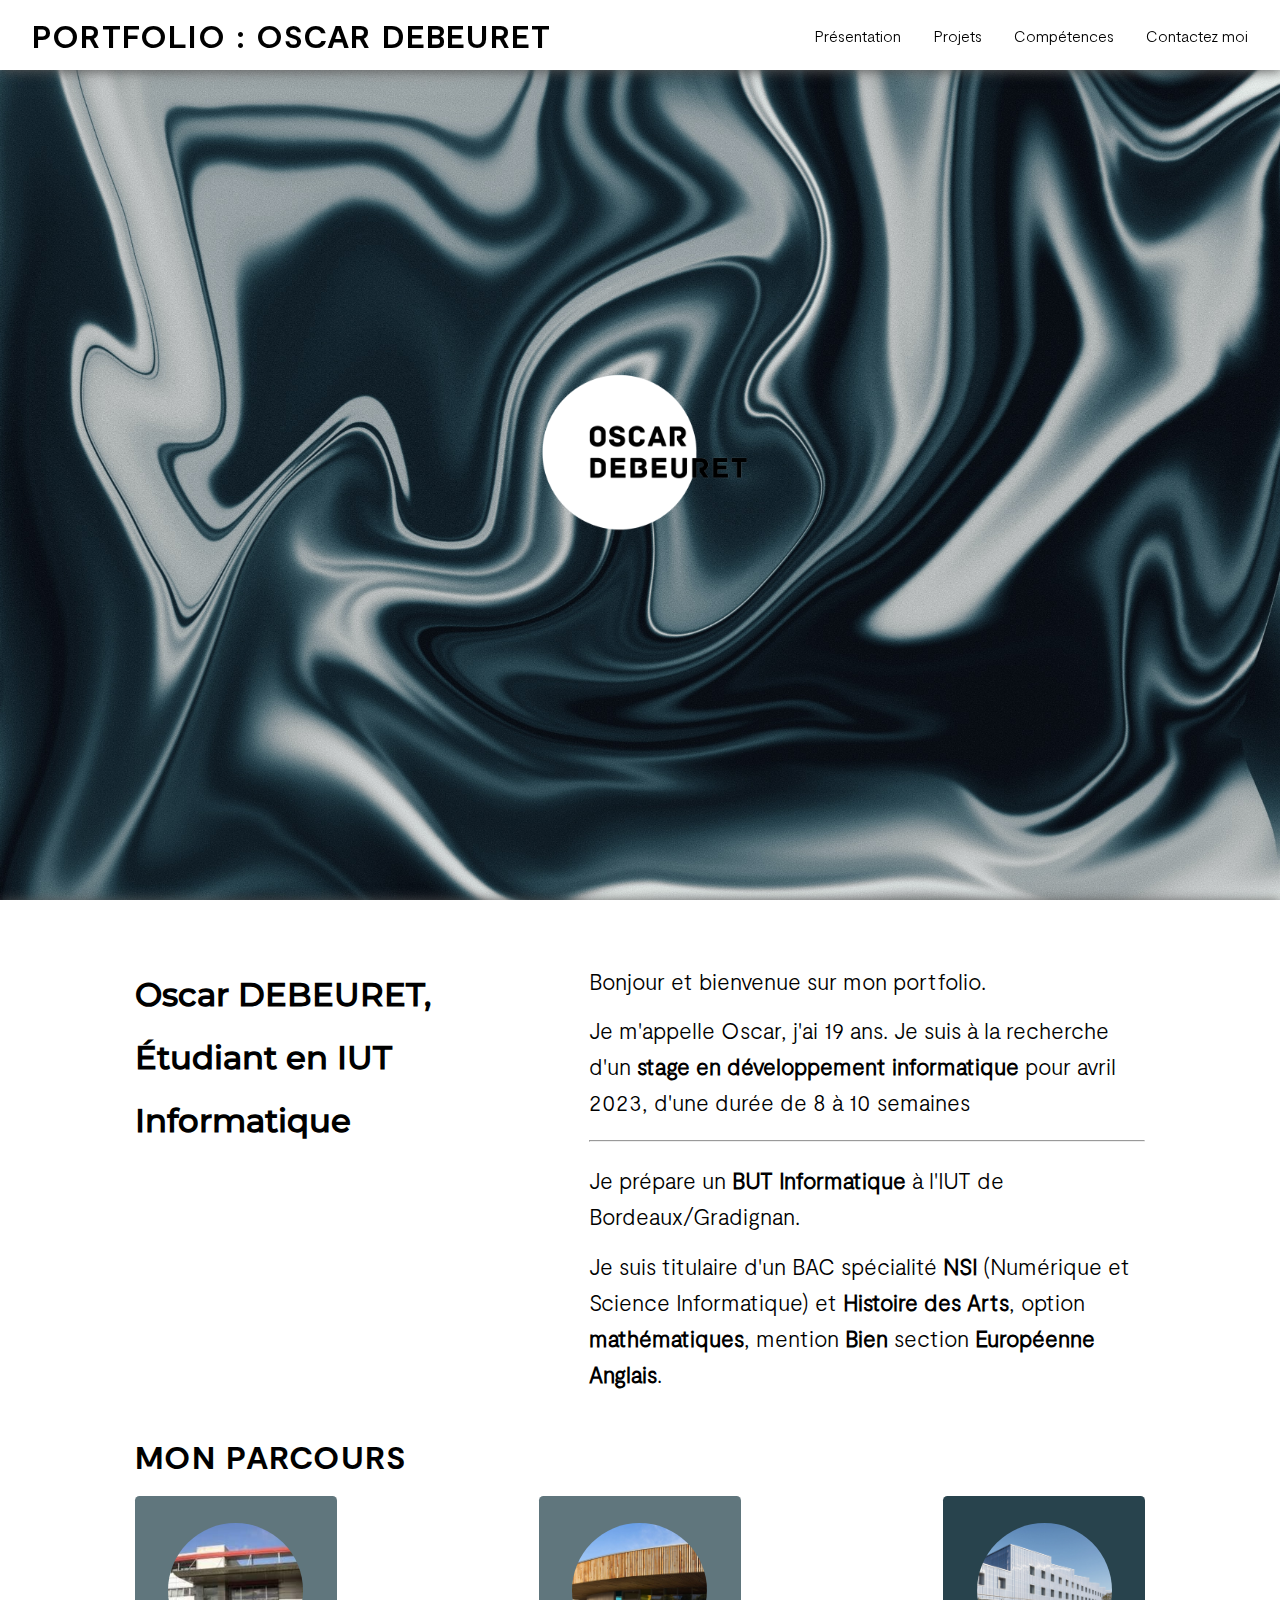
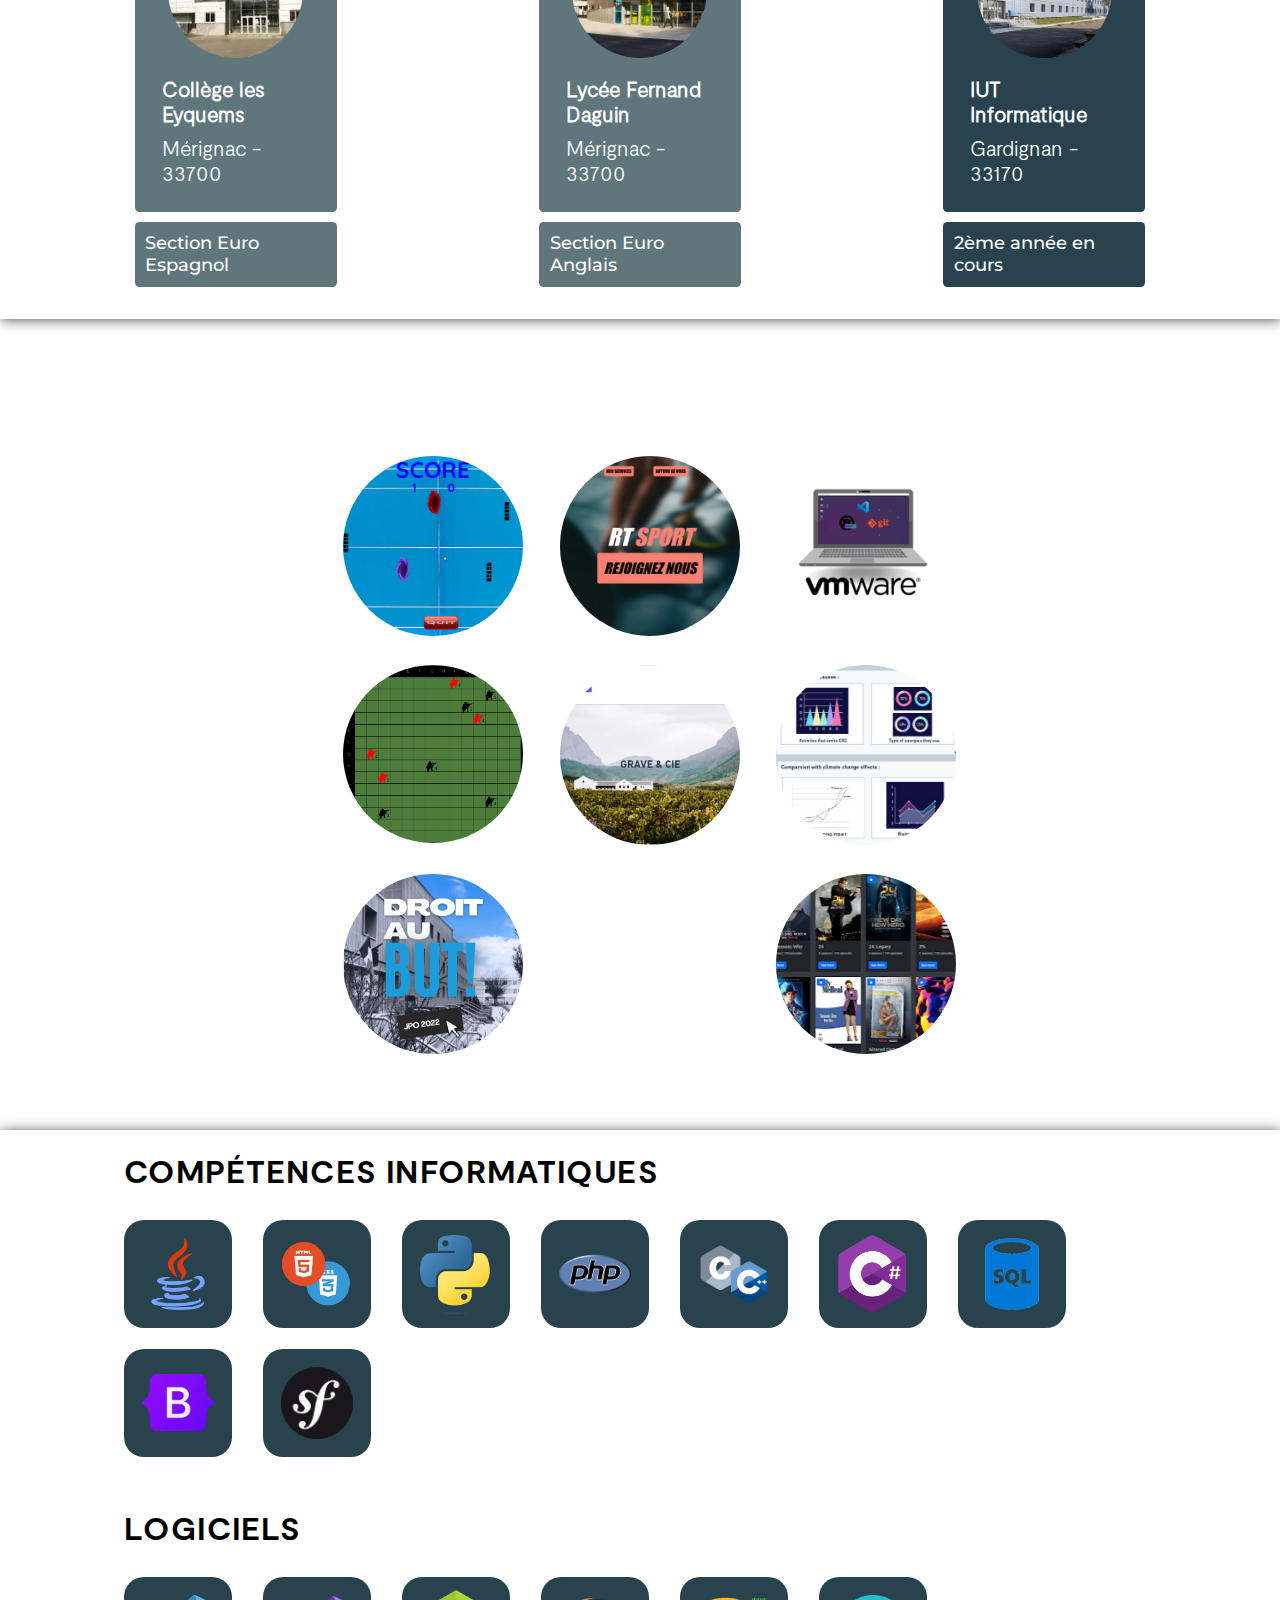
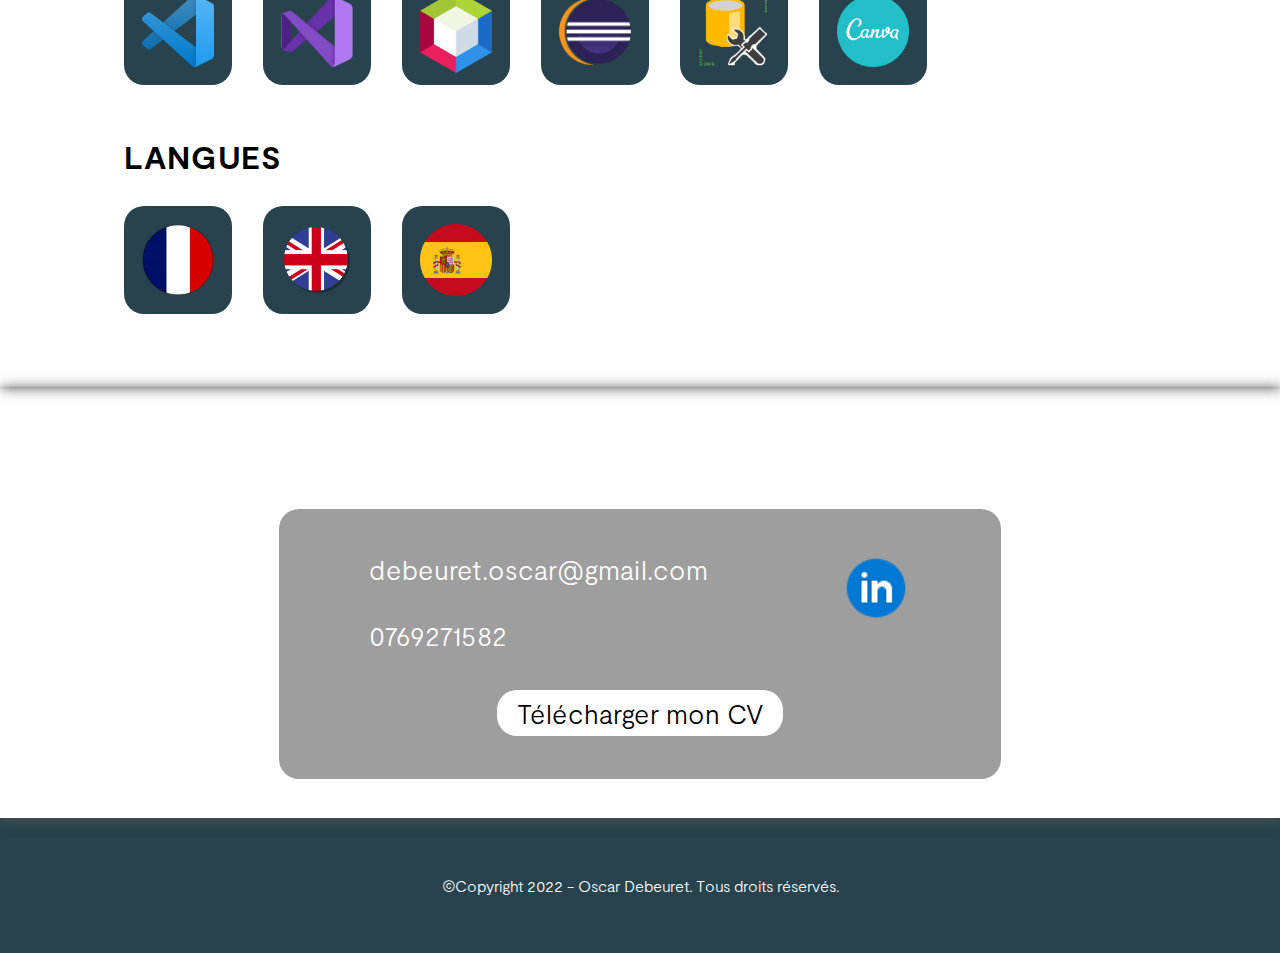
<file: index.html>
<!DOCTYPE html>
<html lang="fr">

<head>
    <meta charset="UTF-8">
    <meta http-equiv="X-UA-Compatible" content="IE=edge">
    <meta name="viewport" content="width=device-width, initial-scale=1.0">
    <link rel="stylesheet" href="style.css">
    <link rel="icon" href="data/img/logo.png">
    <title>Portfolio : Oscar Debeuret</title>
</head>

<body>
    <nav>
        <ul class="nav-list">
            <li class="nav-item"><a href="index.html">
                    <h1>Portfolio : Oscar Debeuret</h1>
                </a></li>
            <li class="nav-item"><a href="#pres">Présentation</a></li>
            <li class="nav-item"><a href="#projets">Projets</a></li>
            <li class="nav-item"><a href="#comp">Compétences</a></li>
            <li class="nav-item"><a href="#contact">Contactez moi</a></li>
        </ul>
    </nav>
    <div class="main-container">
        <div class="main">
            <img src="data/img/logo.png" alt="logo" class="logo">
        </div>
        <article>
            <div class="pres-container" id="pres">
                <div class="pres-item">
                    <div class="pres-title">
                        <h2>Oscar DEBEURET, <br> Étudiant en IUT Informatique</h2>
                    </div>
                    <div class="pres-text">
                        <p>Bonjour et bienvenue sur mon portfolio. </p>
                        <p>Je m'appelle Oscar, j'ai 19 ans. Je suis à la recherche d'un <strong>stage en développement
                                informatique</strong> pour avril 2023, d'une durée de 8 à 10 semaines </p>
                        <hr style="margin-bottom:20px;margin-top:20px">
                        <p>Je prépare un<strong> BUT Informatique</strong> à l'IUT de Bordeaux/Gradignan.</p>
                        <p>Je suis titulaire d'un BAC spécialité <strong>NSI</strong> (Numérique et Science
                            Informatique) et <strong>Histoire des Arts</strong>, option <strong>mathématiques</strong>,
                            mention<strong> Bien </strong>section<strong> Européenne Anglais</strong>. </p>
                        <p> </p>
                    </div>
                </div>
            </div>


            <div class="parc-container">
                <div class="title">
                    <h1>MON PARCOURS</h1>
                </div>
                <div class="card-container">
                    <div class="card">
                        <img src="data/img/parcours/college.jpg" alt="collegeLesEyquems">
                        <p><strong>Collège les Eyquems</strong></p>
                        <p>Mérignac - 33700</p>
                    </div>
                    <div class="card">
                        <img src="data/img/parcours/lycee.jpg" alt="lyceeDaguin">
                        <p><strong>Lycée Fernand Daguin</strong></p>
                        <p>Mérignac - 33700</p>
                    </div>
                    <div class="card">
                        <img src="data/img/parcours/iut.png" alt="iutInfoGradignan">
                        <p><strong>IUT Informatique</strong></p>
                        <p>Gardignan - 33170</p>
                    </div>
                </div>
                <div class="card-container">
                    <div class="card">Section Euro Espagnol</div>
                    <div class="card">Section Euro Anglais</div>
                    <div class="card">2ème année en cours</div>
                </div>
            </div>
        </article>
        <div class="proj">
            <div class="title" id="projets">
                <h1>MES PROJETS</h1>
            </div>
            <div class="proj-container">
                <div class="card-container">
                    <div class="proj-card"><a href="pages/pong.html"><img src="data/img/projets/pong.png" alt=""></a>
                    </div>
                    <!-- <div class="proj-card"><a href="pages/rt.html"><img src="data/img/projets/rt.png" alt=""></a></div> -->
                    <div class="proj-card"><a href="pages/siteRT.html"><img src="data/img/projets/siteWEB.png"
                                alt=""></a></div>
                    <div class="proj-card"><a href="pages/vm.html"><img src="data/img/projets/vmWare.png" alt=""></a>
                    </div>
                    <div class="proj-card"><a href="pages/lowatem.html"><img src="data/img/projets/lowatem.png"
                                alt=""></a></div>
                    <div class="proj-card"><a href="pages/bd.html"><img src="data/img/projets/baseDeDonnée.png"
                                alt=""></a></div>
                    <div class="proj-card"><a href="pages/cafespierre.html"><img src="data/img/projets/cafespierre.png"
                                alt=""></a>
                    </div>
                    <div class="proj-card"><a href="pages/jpo.html"><img src="data/img/projets/jpo.png" alt=""></a>
                    </div>
                    <div class="proj-card"><a href="pages/netfloux.html"><img src="data/img/projets/netfloux.png"
                                alt=""></a>
                    </div>


                </div>
            </div>
        </div>
        <article>
            <div class="comp-container" id="comp">
                <div class="title">
                    <h1>Compétences informatiques</h1>
                </div>
                <div class="card-container">
                    <div class="comp-card"><img src="/data/img/comp/java.png" alt=""></div>
                    <div class="comp-card"><img src="/data/img/comp/htmlCSS.png" alt=""></div>
                    <div class="comp-card"><img src="/data/img/comp/python.png" alt=""></div>
                    <div class="comp-card"><img src="/data/img/comp/php.png" alt=""></div>
                    <div class="comp-card"><img src="/data/img/comp/cCPP.png" alt=""></div>
                    <div class="comp-card"><img src="/data/img/comp/cSH.png" alt=""></div>
                    <div class="comp-card"><img src="/data/img/comp/sql.png" alt=""></div>
                    <div class="comp-card"><img src="/data/img/comp/bootstrap.png" alt=""></div>
                    <div class="comp-card"><img src="/data/img/comp/symfony.png" alt=""></div>
                </div>
                <div class="title">
                    <h1>Logiciels</h1>
                </div>
                <div class="card-container">
                    <div class="comp-card"><img src="/data/img/comp/vscode.png" alt=""></div>
                    <div class="comp-card"><img src="/data/img/comp/visualStudio.png" alt=""></div>
                    <div class="comp-card"><img src="/data/img/comp/netbeans.png" alt=""></div>
                    <div class="comp-card"><img src="/data/img/comp/eclipse.png" alt=""></div>
                    <div class="comp-card"><img src="/data/img/comp/sqlM.png" alt=""></div>
                    <div class="comp-card"><img src="/data/img/comp/canva.png" alt=""></div>
                </div>
                <div class="title">
                    <h1>Langues</h1>
                </div>
                <div class="card-container">
                    <div class="comp-card"><img src="/data/img/comp/fr.png" alt=""></div>
                    <div class="comp-card"><img src="/data/img/comp/en.png" alt=""></div>
                    <div class="comp-card"><img src="/data/img/comp/esp.png" alt=""></div>
                </div>
            </div>
        </article>
        <article class="contact" id="contact">
            <div class="title">
                <h1>Contactez moi</h1>
            </div>
            <div class="contact-container">
                <div class="col">
                    <div class="container">
                        <div class="cont">
                            <a href="mailto:debeuret.oscar@gmail.com">
                                <p> debeuret.oscar@gmail.com</p>
                            </a>
                        </div>
                        <div class="cont">
                            <a href="tel:+33769271582">
                                <p> 0769271582</p>
                            </a>
                        </div>
                    </div>
                    <div class="container">
                        <div class="cont">
                            <a href="https://www.linkedin.com/in/oscar-debeuret-35113b215/"><img
                                    src="data/img/icones/linkedin.png" alt="" id="linkedin"></a>

                        </div>
                    </div>
                </div>
                <a href="CV.pdf" download class="button">

                    Télécharger mon CV

                </a>
            </div>
        </article>
    </div>

    <footer>
        <p>©Copyright 2022 - Oscar Debeuret. Tous droits réservés.</p>
    </footer>
</body>

</html>
</file>
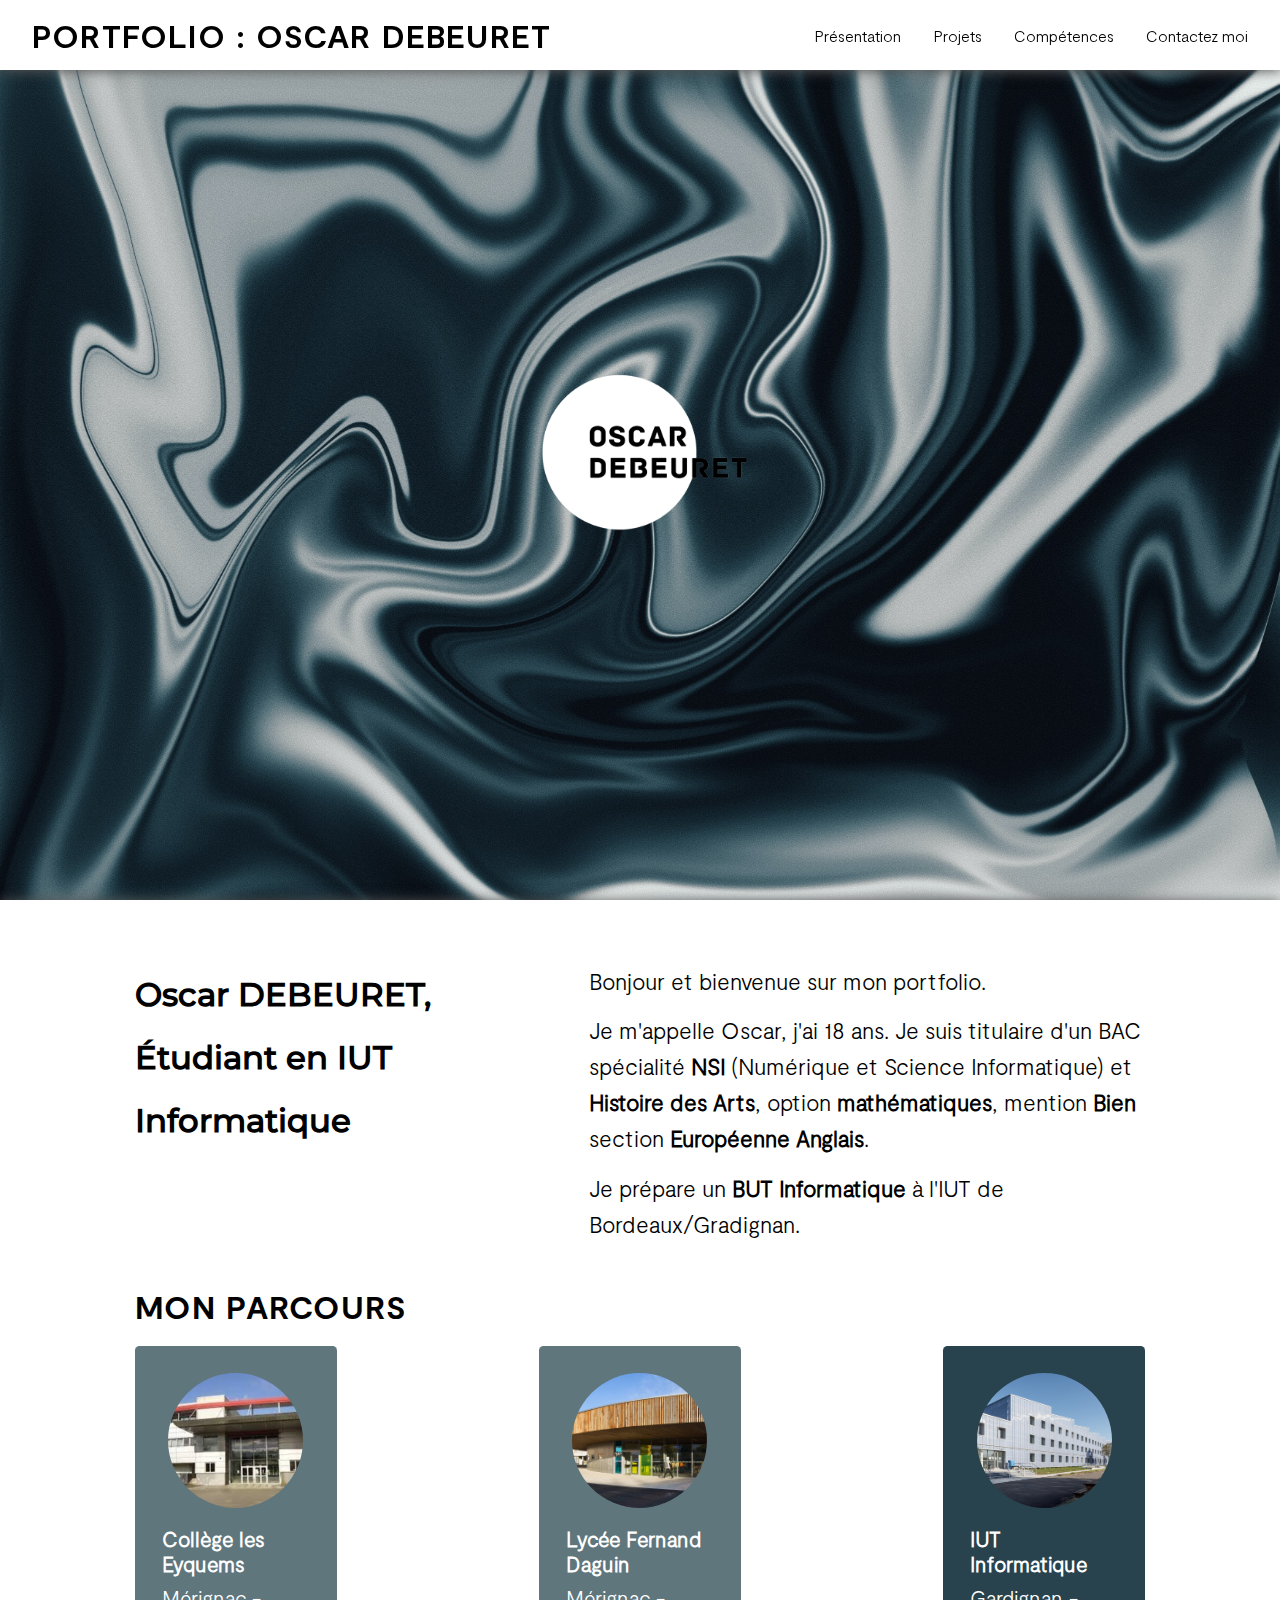
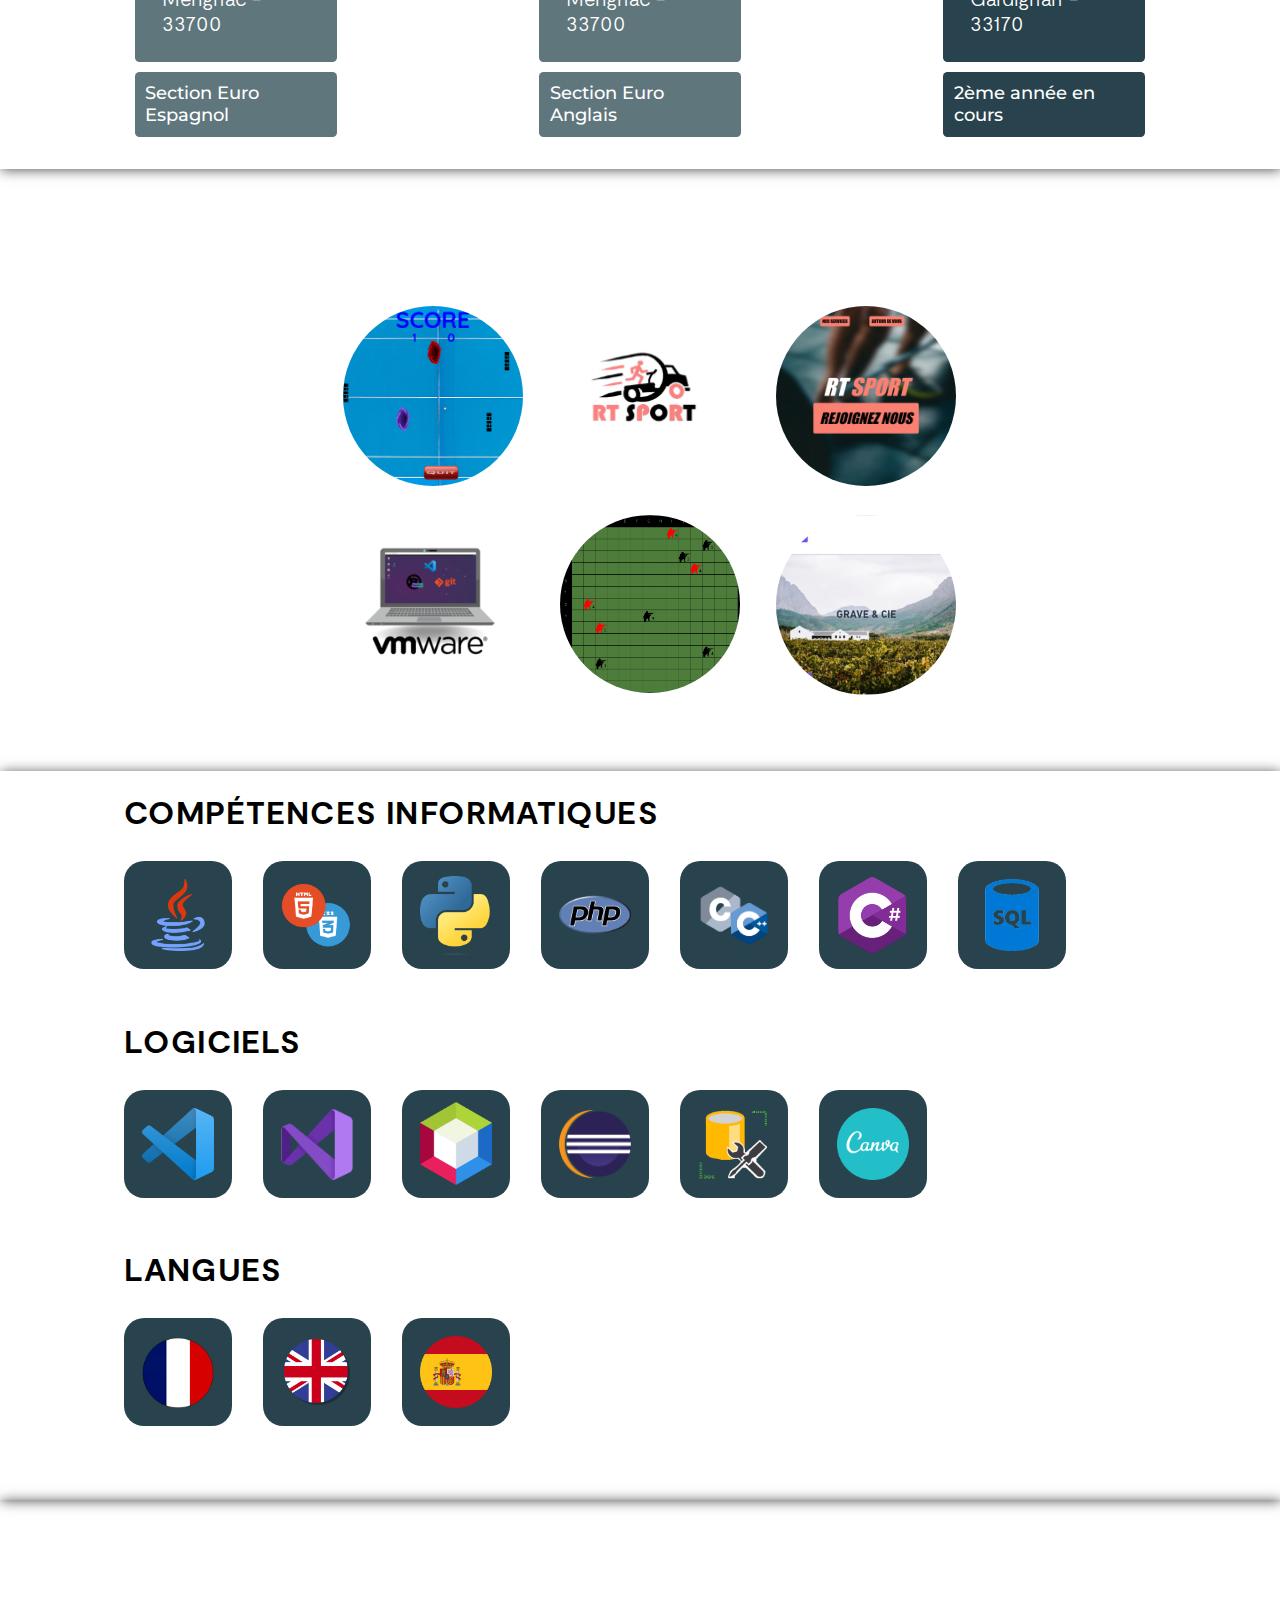
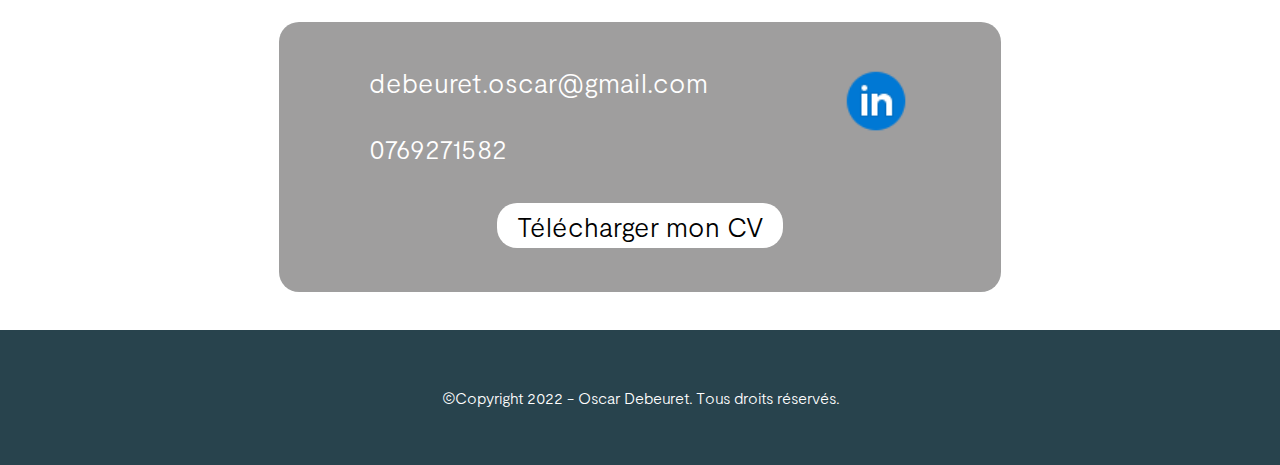
<file: main.html>
<!DOCTYPE html>
<html lang="fr">
<head>
    <meta charset="UTF-8">
    <meta http-equiv="X-UA-Compatible" content="IE=edge">
    <meta name="viewport" content="width=device-width, initial-scale=1.0">
    <link rel="stylesheet" href="style.css">
    <link rel="icon" href="DATA/IMG/logo.png">
    <title>Portfolio : Oscar Debeuret</title>
</head>
<body>
    <nav>
        <ul class="nav-list">
            <li class="nav-item"><a href="main.html"><h1>Portfolio : Oscar Debeuret</h1></a></li>
            <li class="nav-item"><a href="#pres">Présentation</a></li>            
            <li class="nav-item"><a href="#projets">Projets</a></li>
            <li class="nav-item"><a href="#comp">Compétences</a></li>
            <li class="nav-item"><a href="#contact">Contactez moi</a></li>            
        </ul>
    </nav>
    <div class="main">
        <img src="DATA/IMG/logo.png" alt="logo" class="logo">   
    </div>
    <article>
        <div class="pres-container" id="pres">
            <div class="pres-item">
                <div class="pres-title">
                    <h2>Oscar DEBEURET, <br> Étudiant en IUT Informatique</h2>
                </div>
                <div class="pres-text">
                    <p>Bonjour et bienvenue sur mon portfolio. </p>
                    <p>Je m'appelle Oscar, j'ai 18 ans. Je suis titulaire d'un BAC spécialité <strong>NSI</strong> (Numérique et Science Informatique) et <strong>Histoire des Arts</strong>, option <strong>mathématiques</strong>, mention<strong> Bien </strong>section<strong> Européenne Anglais</strong>. </p>
                    <p>Je prépare un<strong> BUT Informatique</strong> à l'IUT de Bordeaux/Gradignan.</p> 
                    <p> </p>
                </div>
            </div>
        </div>

        
        <div class="parc-container">
            <div class="title">
                <h1>MON PARCOURS</h1>
            </div>
            <div class="card-container">
                <div class="card"> 
                    <img src="DATA/IMG/PARCOURS/college.jpg" alt="collegeLesEyquems">
                    <p><strong>Collège les Eyquems</strong></p>
                    <p>Mérignac - 33700</p> 
                </div>
                <div class="card"> 
                    <img src="DATA/IMG/PARCOURS/lycee.jpg" alt="lyceeDaguin">
                    <p><strong>Lycée Fernand Daguin</strong></p>
                    <p>Mérignac - 33700</p> 
                </div>
                <div class="card">
                    <img src="DATA/IMG/PARCOURS/iut.png" alt="iutInfoGradignan">
                    <p><strong>IUT Informatique</strong></p>
                    <p>Gardignan - 33170</p>
                </div>
            </div> 
            <div class="card-container">
                <div class="card">Section Euro Espagnol</div>
                <div class="card">Section Euro Anglais</div>
                <div class="card">2ème année en cours</div>
            </div>           
        </div>
    </article>
    <div class="proj">
        <div class="title" id="projets"> <h1>MES PROJETS</h1></div>
        <div class="proj-container">
            <div class="card-container">
                <div class="proj-card"><a href="pong.html"><img src="DATA/IMG/PROJETS/pong.png" alt=""></a></div>
                <div class="proj-card"><a href="rt.html"><img src="DATA/IMG/PROJETS/rt.png" alt=""></a></div>
                <div class="proj-card"><a href="siteRT.html"><img src="DATA/IMG/PROJETS/siteWEB.png" alt=""></a></div>
                <div class="proj-card"><a href="vm.html"><img src="DATA/IMG/PROJETS/vmWare.png" alt=""></a></div>
                <div class="proj-card"><a href="lowatem.html"><img src="DATA/IMG/PROJETS/lowatem.png" alt=""></a></div>
                <div class="proj-card"><a href="bd.html"><img src="DATA/IMG/PROJETS/baseDeDonnée.png" alt=""></a></div>
            </div>
        </div>
    </div>    
    <article>
        <div class="comp-container" id="comp">
            <div class="title">
                <h1>Compétences informatiques</h1>
            </div>
            <div class="card-container">
                <div class="comp-card"><img src="/DATA/IMG/COMP/java.png" alt=""></div>
                <div class="comp-card"><img src="/DATA/IMG/COMP/htmlCSS.png" alt=""></div>
                <div class="comp-card"><img src="/DATA/IMG/COMP/python.png" alt=""></div>
                <div class="comp-card"><img src="/DATA/IMG/COMP/php.png" alt=""></div>
                <div class="comp-card"><img src="/DATA/IMG/COMP/cCPP.png" alt=""></div>
                <div class="comp-card"><img src="/DATA/IMG/COMP/cSH.png" alt=""></div>
                <div class="comp-card"><img src="/DATA/IMG/COMP/sql.png" alt=""></div>
            </div>
            <div class="title">
                <h1>Logiciels</h1>
            </div>
            <div class="card-container">
                <div class="comp-card"><img src="/DATA/IMG/COMP/vscode.png" alt=""></div>
                <div class="comp-card"><img src="/DATA/IMG/COMP/visualStudio.png" alt=""></div>
                <div class="comp-card"><img src="/DATA/IMG/COMP/netbeans.png" alt=""></div>
                <div class="comp-card"><img src="/DATA/IMG/COMP/eclipse.png" alt=""></div>
                <div class="comp-card"><img src="/DATA/IMG/COMP/sqlM.png" alt=""></div>
                <div class="comp-card"><img src="/DATA/IMG/COMP/canva.png" alt=""></div>
            </div>
            <div class="title">
                <h1>Langues</h1>
            </div>
            <div class="card-container">
                <div class="comp-card"><img src="/DATA/IMG/COMP/fr.png" alt=""></div>
                <div class="comp-card"><img src="/DATA/IMG/COMP/en.png" alt=""></div>
                <div class="comp-card"><img src="/DATA/IMG/COMP/esp.png" alt=""></div>
            </div>
        </div>
    </article>
    <article class="contact" id="contact">
        <div class="title">
            <h1>Contactez moi</h1>
        </div>
        <div class="contact-container">
            <div class="col">
                <div class="container">
                    <div class="cont">
                        <a href="mailto:debeuret.oscar@gmail.com"><p> debeuret.oscar@gmail.com</p></a>
                    </div>
                    <div class="cont">
                        <a href="tel:+33769271582"><p> 0769271582</p></a>                        
                    </div>
                </div>
                <div class="container">
                    <div class="cont">
                        <a href="https://www.linkedin.com/in/oscar-debeuret-35113b215/"><img src="DATA/IMG/ICONES/linkedin.png" alt="" id="linkedin"></a>
                        
                    </div>
                </div>
            </div>
            <a href="CV.pdf" download class="button">
            
                Télécharger mon CV
            
            </a>
        </div>
    </article>
    <footer>
        <p>©Copyright 2022 - Oscar Debeuret. Tous droits réservés.</p>
    </footer>
</body>
</html>
</file>
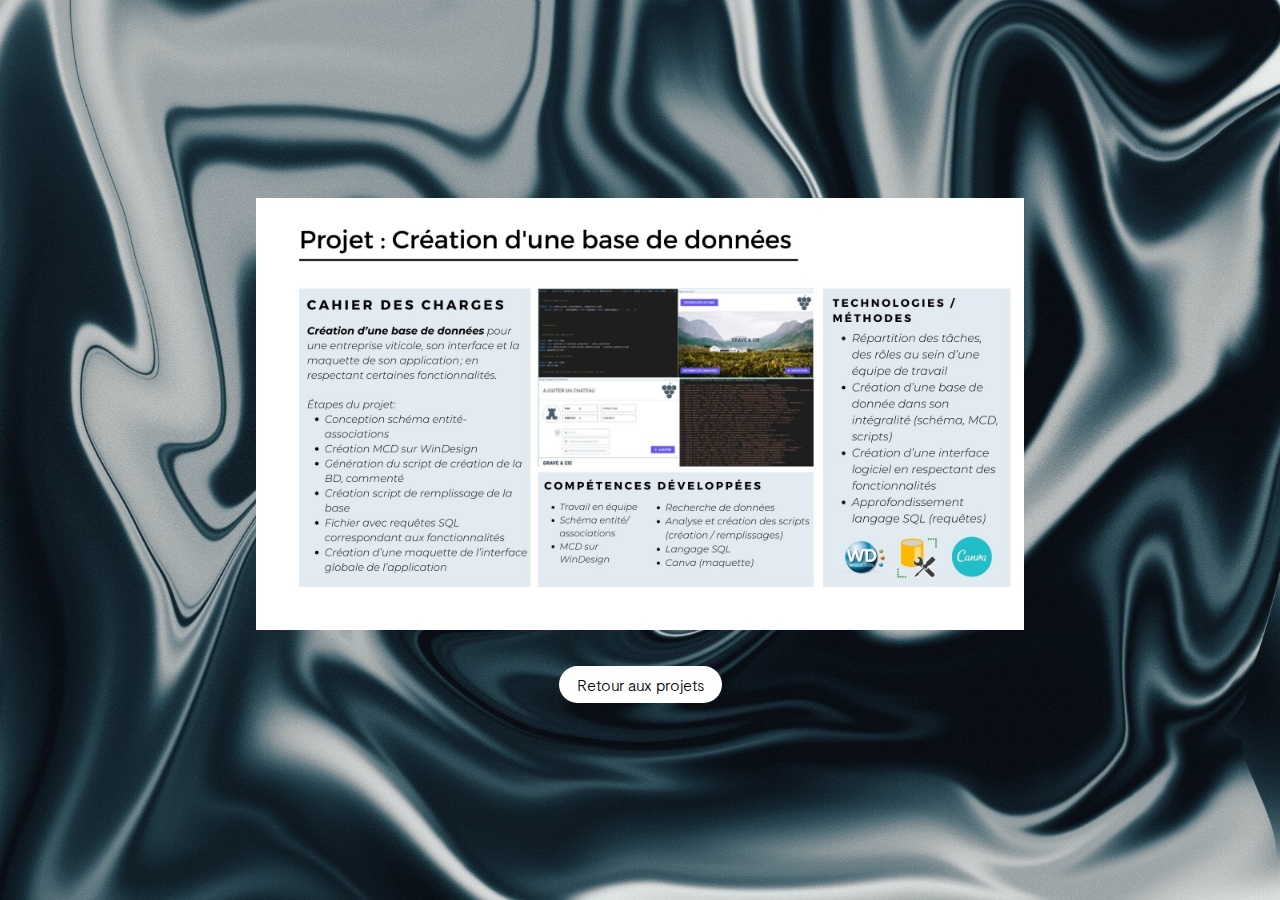
<file: pages/bd.html>
<!DOCTYPE html>
<html lang="fr">

<head>
    <meta charset="UTF-8">
    <meta http-equiv="X-UA-Compatible" content="IE=edge">
    <meta name="viewport" content="width=device-width, initial-scale=1.0">
    <link rel="stylesheet" href="../style.css">
    <link rel="icon" href="../data/img/logo.png">
    <title> Portfolio : Projet Base de données </title>
    <style>
        * {
            padding: 0;
            margin: 0;
            box-sizing: border-box;
            list-style: none;
            text-decoration: none;
            font-family: Moderat;

        }

        .pres {
            display: flex;
            flex-direction: column;
            height: 100vh;
            align-items: center;
            justify-content: center;
            background-image: url(../data/img/kunal-patil-itn0om7LqK4-unsplash.jpg);
            background-size: cover;
            background-repeat: no-repeat;
            background-attachment: fixed;
        }

        .pres img {
            width: 60%;
            height: auto;
        }

        p {
            margin-top: 4vh;
            color: black;
            background-color: white;
            padding: 1vh;
            padding-right: 2vh;
            padding-left: 2vh;
            border-radius: 20px;
        }
    </style>
</head>

<body>
    <div class="pres">
        <img src="../data/img/projets/pdf/bd.jpg" alt="">
        <a href="../index.html#projets">
            <p>Retour aux projets</p>
        </a>
    </div>
</body>

</html>
</file>
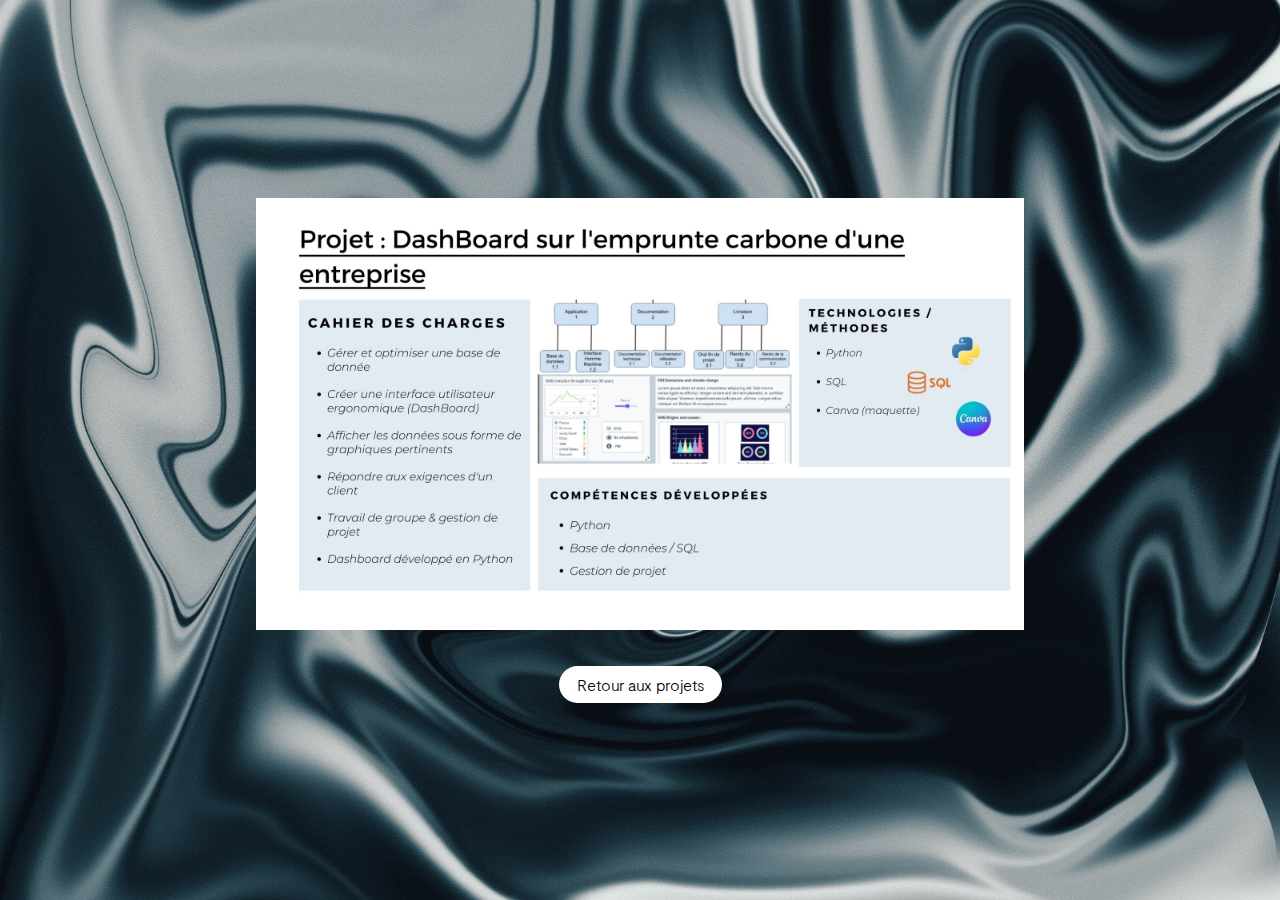
<file: pages/cafespierre.html>
<!DOCTYPE html>
<html lang="fr">

<head>
    <meta charset="UTF-8">
    <meta http-equiv="X-UA-Compatible" content="IE=edge">
    <meta name="viewport" content="width=device-width, initial-scale=1.0">
    <link rel="stylesheet" href="../style.css">
    <link rel="icon" href="../data/img/logo.png">
    <title> Portfolio : Dashboard Cafespierre </title>
    <style>
        * {
            padding: 0;
            margin: 0;
            box-sizing: border-box;
            list-style: none;
            text-decoration: none;
            font-family: Moderat;

        }

        .pres {
            display: flex;
            flex-direction: column;
            height: 100vh;
            align-items: center;
            justify-content: center;
            background-image: url(../data/img/kunal-patil-itn0om7LqK4-unsplash.jpg);
            background-size: cover;
            background-repeat: no-repeat;
            background-attachment: fixed;
        }

        .pres img {
            width: 60%;
            height: auto;
        }

        p {
            margin-top: 4vh;
            color: black;
            background-color: white;
            padding: 1vh;
            padding-right: 2vh;
            padding-left: 2vh;
            border-radius: 20px;
        }
    </style>
</head>

<body>
    <div class="pres">
        <img src="../data/img/projets/pdf/cafespierre.jpg" alt="">
        <a href="../index.html#projets">
            <p>Retour aux projets</p>
        </a>
    </div>
</body>

</html>
</file>
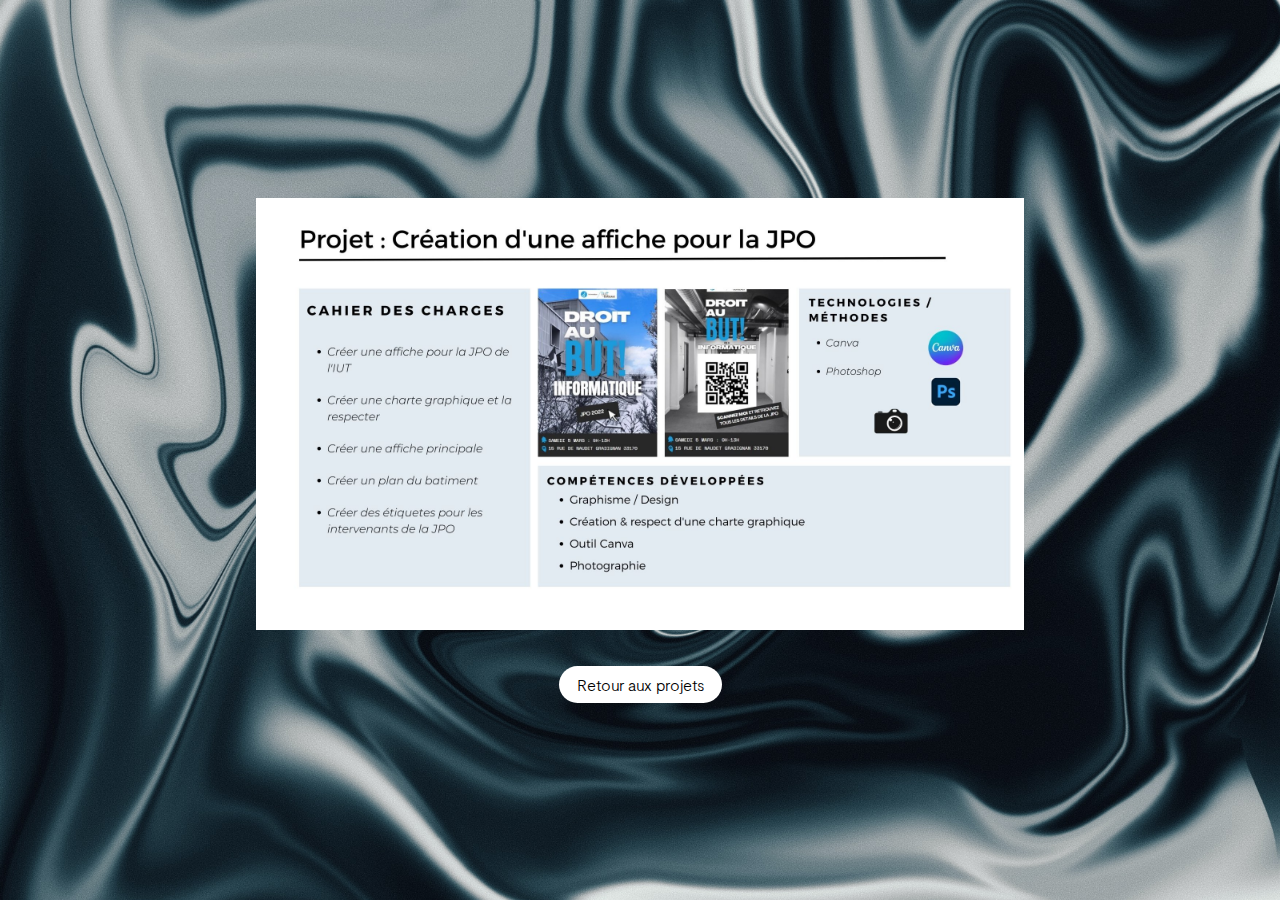
<file: pages/jpo.html>
<!DOCTYPE html>
<html lang="fr">

<head>
    <meta charset="UTF-8">
    <meta http-equiv="X-UA-Compatible" content="IE=edge">
    <meta name="viewport" content="width=device-width, initial-scale=1.0">
    <link rel="stylesheet" href="../style.css">
    <link rel="icon" href="../data/img/logo.png">
    <title> Portfolio : Affiche JPO </title>
    <style>
        * {
            padding: 0;
            margin: 0;
            box-sizing: border-box;
            list-style: none;
            text-decoration: none;
            font-family: Moderat;

        }

        .pres {
            display: flex;
            flex-direction: column;
            height: 100vh;
            align-items: center;
            justify-content: center;
            background-image: url(../data/img/kunal-patil-itn0om7LqK4-unsplash.jpg);
            background-size: cover;
            background-repeat: no-repeat;
            background-attachment: fixed;
        }

        .pres img {
            width: 60%;
            height: auto;
        }

        p {
            margin-top: 4vh;
            color: black;
            background-color: white;
            padding: 1vh;
            padding-right: 2vh;
            padding-left: 2vh;
            border-radius: 20px;
        }
    </style>
</head>

<body>
    <div class="pres">
        <img src="../data/img/projets/pdf/jpo.jpg" alt="">
        <a href="../index.html#projets">
            <p>Retour aux projets</p>
        </a>
    </div>
</body>

</html>
</file>
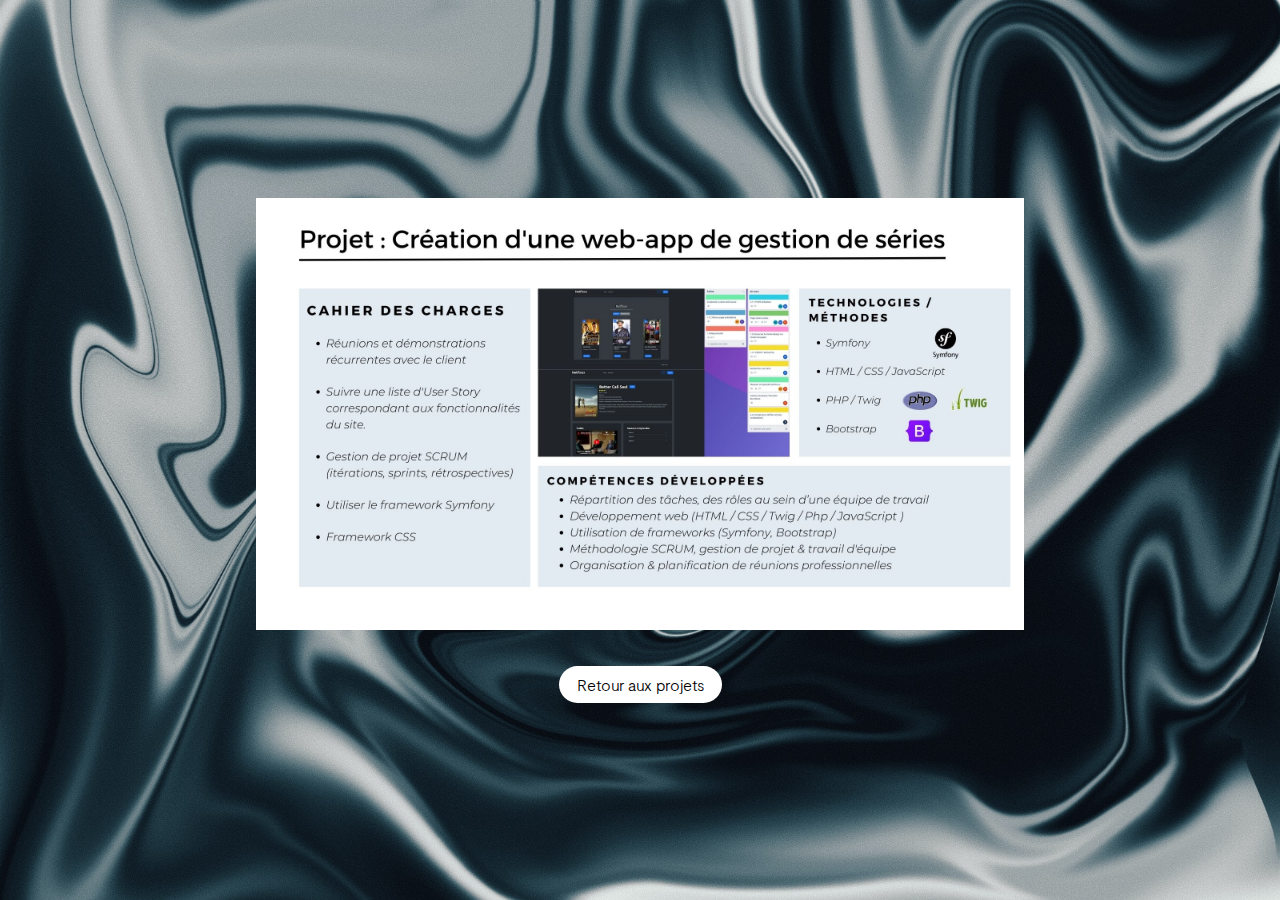
<file: pages/netfloux.html>
<!DOCTYPE html>
<html lang="fr">

<head>
    <meta charset="UTF-8">
    <meta http-equiv="X-UA-Compatible" content="IE=edge">
    <meta name="viewport" content="width=device-width, initial-scale=1.0">
    <link rel="stylesheet" href="../style.css">
    <link rel="icon" href="../data/img/logo.png">
    <title> Portfolio : Netfloux </title>
    <style>
        * {
            padding: 0;
            margin: 0;
            box-sizing: border-box;
            list-style: none;
            text-decoration: none;
            font-family: Moderat;

        }

        .pres {
            display: flex;
            flex-direction: column;
            height: 100vh;
            align-items: center;
            justify-content: center;
            background-image: url(../data/img/kunal-patil-itn0om7LqK4-unsplash.jpg);
            background-size: cover;
            background-repeat: no-repeat;
            background-attachment: fixed;
        }

        .pres img {
            width: 60%;
            height: auto;
        }

        p {
            margin-top: 4vh;
            color: black;
            background-color: white;
            padding: 1vh;
            padding-right: 2vh;
            padding-left: 2vh;
            border-radius: 20px;
        }
    </style>
</head>

<body>
    <div class="pres">
        <img src="../data/img/projets/pdf/netfloux.jpg" alt="">
        <a href="../index.html#projets">
            <p>Retour aux projets</p>
        </a>
    </div>
</body>

</html>
</file>
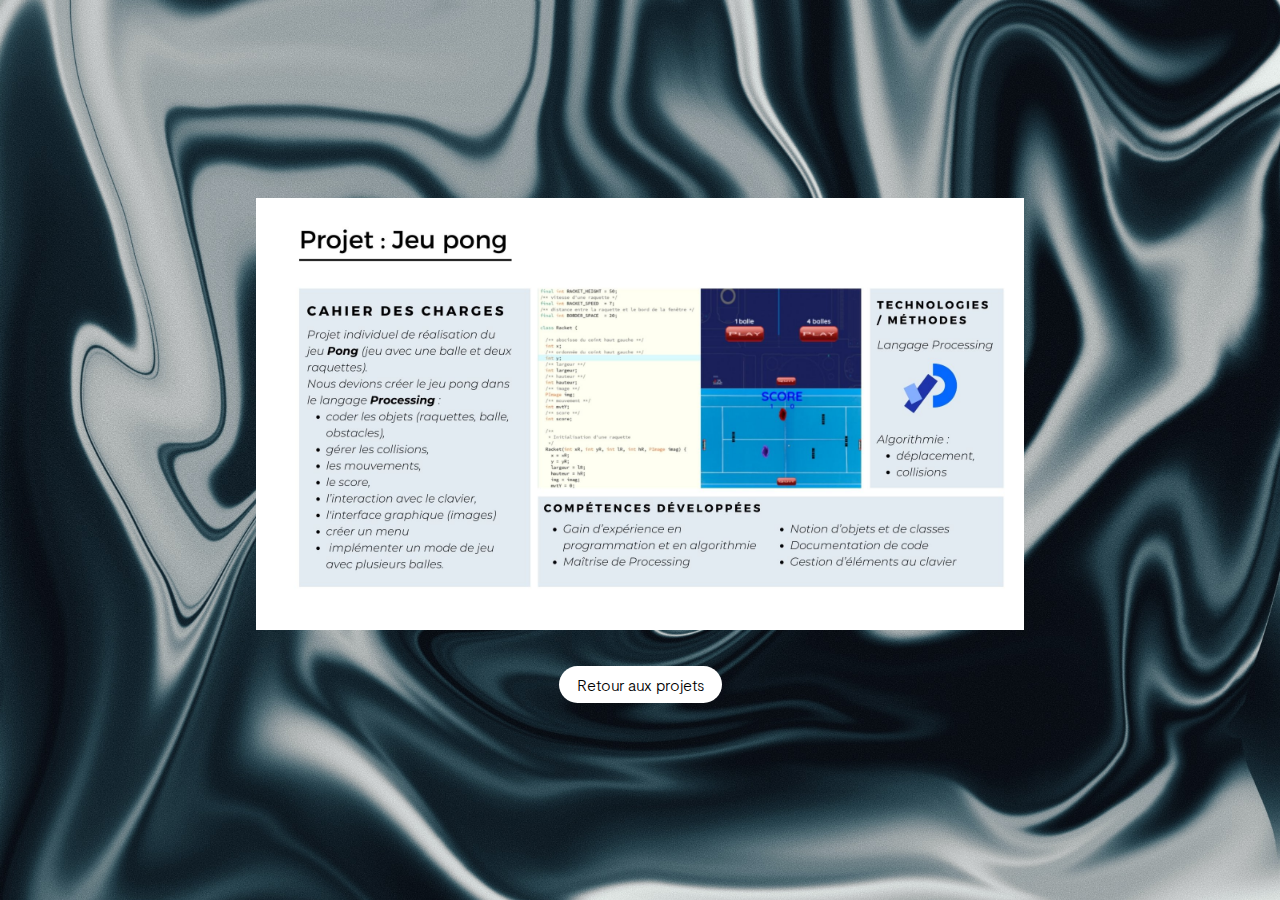
<file: PAGES/pong.html>
<!DOCTYPE html>
<html lang="fr">
<head>
    <meta charset="UTF-8">
    <meta http-equiv="X-UA-Compatible" content="IE=edge">
    <meta name="viewport" content="width=device-width, initial-scale=1.0">
    <link rel="stylesheet" href="../style.css">
    <link rel="icon" href="../data/img/logo.png">
    <title> Portfolio : Projet Pong </title>
    <style>
        *{
            padding: 0;
            margin: 0;
            box-sizing: border-box;
            list-style: none;
            text-decoration: none;
            font-family: Moderat;

        }

        .pres{
            display: flex;
            flex-direction:column;
            height:100vh;
            align-items: center;
            justify-content: center;
            background-image: url(../data/img/kunal-patil-itn0om7LqK4-unsplash.jpg);
            background-size:cover;
            background-repeat: no-repeat;
            background-attachment: fixed;
        }

        .pres img{
            width:60%;
            height:auto;
        }
        
        p{
            margin-top:4vh;
            color:black;
            background-color: white;
            padding:1vh;
            padding-right:2vh;
            padding-left:2vh;
            border-radius: 20px;
        }
    </style>
</head>
<body>
    <div class="pres">
        <img src="../data/img/projets/pdf/pong.jpg" alt="">
        <a href="../index.html#projets"><p>Retour aux projets</p></a>
    </div>
</body>
</html>
</file>
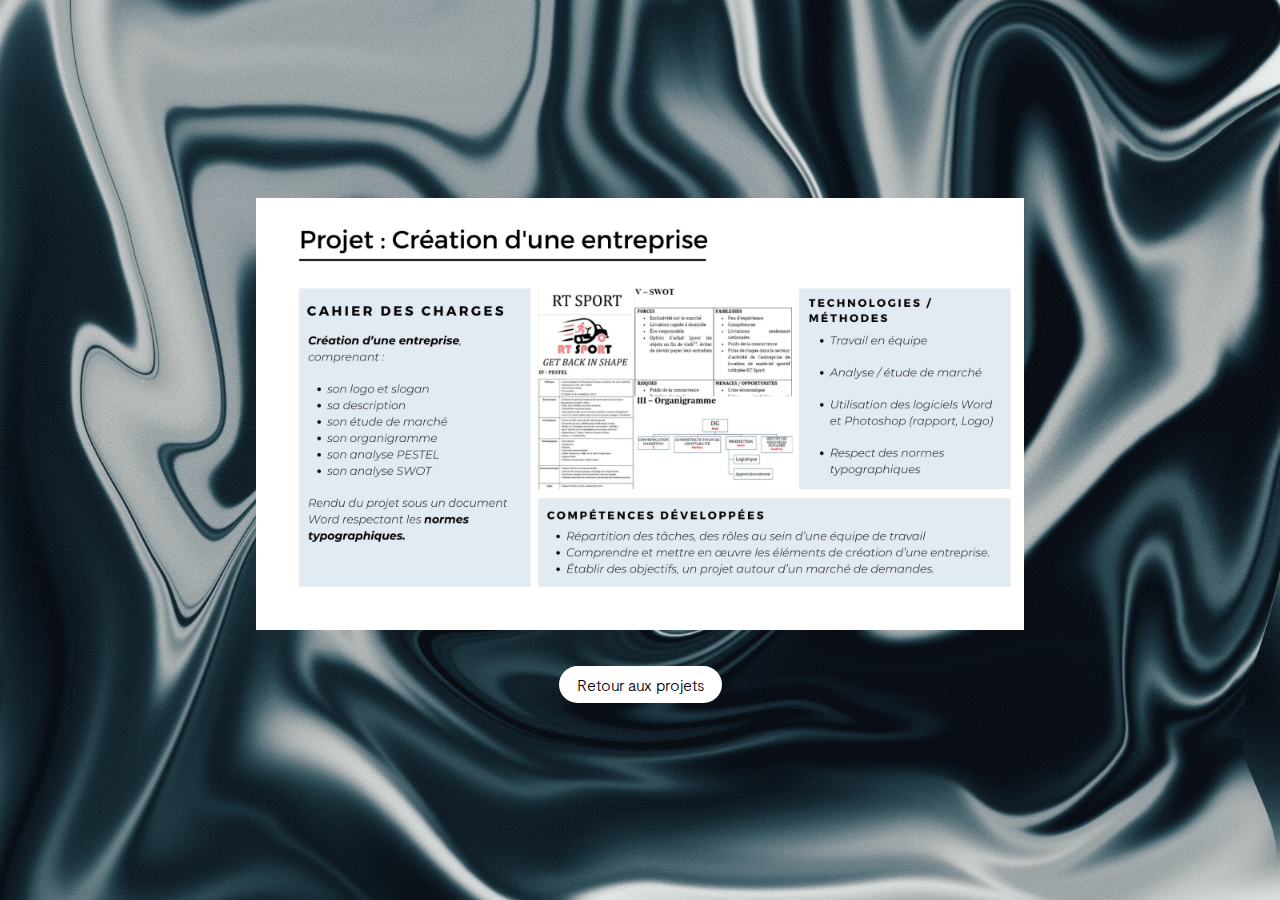
<file: pages/rt.html>
<!DOCTYPE html>
<html lang="fr">
<head>
    <meta charset="UTF-8">
    <meta http-equiv="X-UA-Compatible" content="IE=edge">
    <meta name="viewport" content="width=device-width, initial-scale=1.0">
    <link rel="stylesheet" href="../style.css">
    <link rel="icon" href="../data/img/logo.png">
    <title> Portfolio : RT Sport </title>
    <style>
        *{
            padding: 0;
            margin: 0;
            box-sizing: border-box;
            list-style: none;
            text-decoration: none;
            font-family: Moderat;

        }

        .pres{
            display: flex;
            flex-direction:column;
            height:100vh;
            align-items: center;
            justify-content: center;
            background-image: url(../data/img/kunal-patil-itn0om7LqK4-unsplash.jpg);
            background-size:cover;
            background-repeat: no-repeat;
            background-attachment: fixed;
        }

        .pres img{
            width:60%;
            height:auto;
        }
        
        p{
            margin-top:4vh;
            color:black;
            background-color: white;
            padding:1vh;
            padding-right:2vh;
            padding-left:2vh;
            border-radius: 20px;
        }
    </style>
</head>
<body>
    <div class="pres">
        <img src="../data/img/projets/pdf/rt.jpg" alt="">
        <a href="../index.html#projets"><p>Retour aux projets</p></a>
    </div>
</body>
</html>
</file>
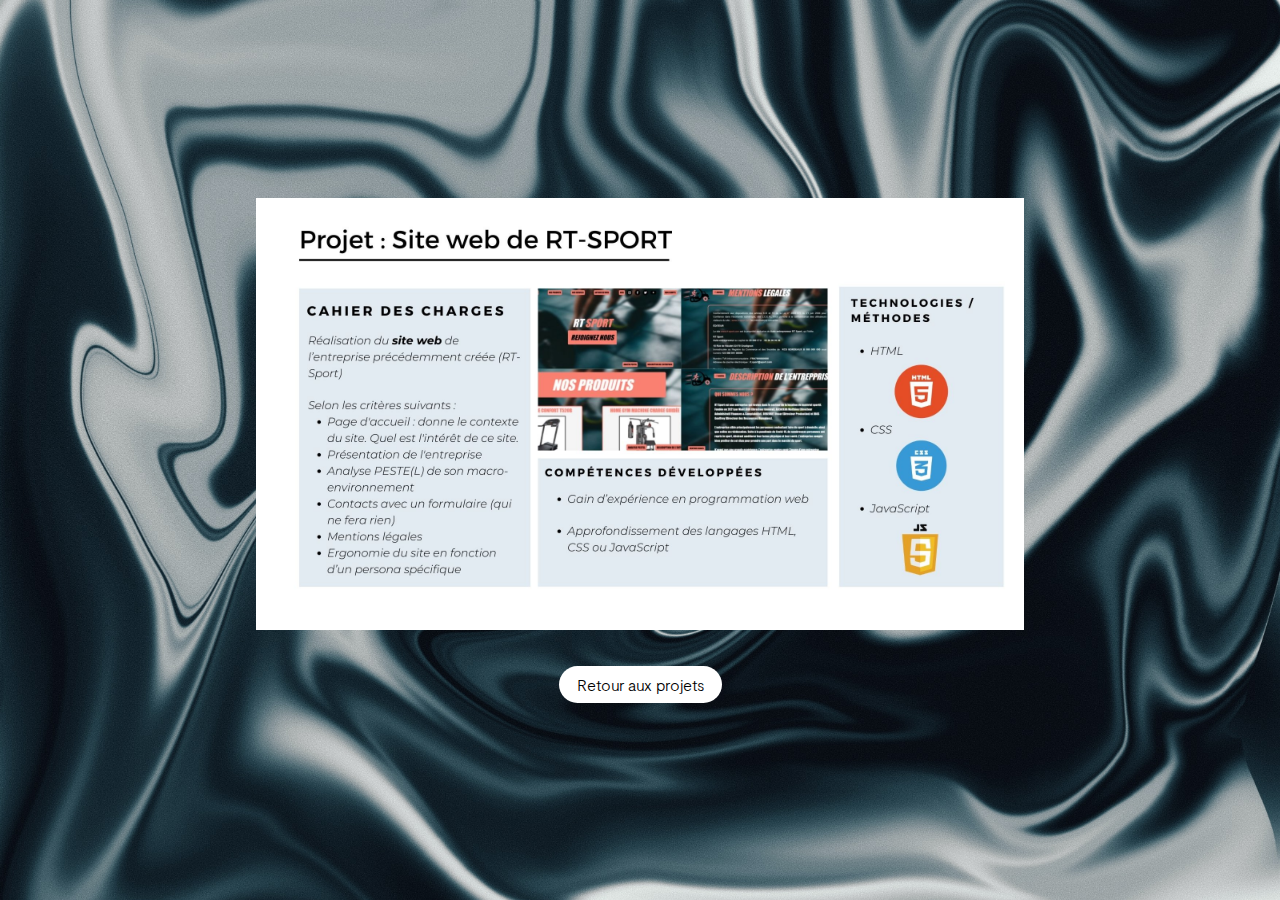
<file: pages/siteRT.html>
<!DOCTYPE html>
<html lang="fr">
<head>
    <meta charset="UTF-8">
    <meta http-equiv="X-UA-Compatible" content="IE=edge">
    <meta name="viewport" content="width=device-width, initial-scale=1.0">
    <link rel="stylesheet" href="../style.css">
    <link rel="icon" href="../data/img/logo.png">
    <title> Portfolio : Site web RT Sport </title>
    <style>
        *{
            padding: 0;
            margin: 0;
            box-sizing: border-box;
            list-style: none;
            text-decoration: none;
            font-family: Moderat;

        }

        .pres{
            display: flex;
            flex-direction:column;
            height:100vh;
            align-items: center;
            justify-content: center;
            background-image: url(../data/img/kunal-patil-itn0om7LqK4-unsplash.jpg);
            background-size:cover;
            background-repeat: no-repeat;
            background-attachment: fixed;
        }

        .pres img{
            width:60%;
            height:auto;
        }
        
        p{
            margin-top:4vh;
            color:black;
            background-color: white;
            padding:1vh;
            padding-right:2vh;
            padding-left:2vh;
            border-radius: 20px;
        }
    </style>
</head>
<body>
    <div class="pres">
        <img src="../data/img/projets/pdf/siteRT.jpg" alt="">
        <a href="../index.html#projets"><p>Retour aux projets</p></a>
    </div>
</body>
</html>
</file>
<file: style.css>
@font-face {
    font-family: "Moderat-Bold";
    src: url(DATA/FONT/Moderat/Moderat-Bold.woff);
}

@font-face {
    font-family: "Moderat";
    src: url(DATA/FONT/Moderat/Moderat-Light.ttf);
}

@font-face {
    font-family: "Montserrat";
    src: url(data/font/static/Montserrat-Medium.ttf)
}

@font-face {
    font-family: "Archive";
    src: url(data/font/Archive-Regular.ttf)
}

* {
    padding: 0;
    margin: 0;
    box-sizing: border-box;
    list-style: none;
    text-decoration: none;
    font-family: Moderat;
    scroll-behavior: smooth;
}

body {
    background-color: white;
}

h1 {
    font-family: Moderat-Bold;
    text-transform: uppercase;
    letter-spacing: 1.2px;
    font-size: 2rem;
}

/* Nav bar */

.nav-list {
    display: flex;
    padding: 1rem 0;
    justify-content: flex-end;
    align-items: center;
    background-color: white;
    box-shadow: 1px 1px 12px#555;
    position: fixed;
    width: 100%;

    top: 0;
}

.nav-item {
    font-size: 100%;
    margin-right: 2rem;
}

.nav-item a {
    color: black;
}

.nav-item:first-child {
    margin-right: auto;
    margin-left: 2rem;
}

.b {
    display: flex;
    width: auto;
    color: white;
    border-radius: 10px;
    justify-content: center;
    height: auto;
    border: 1px solid black;
    padding: 6%;
    background-color: #28434d;
}

/* Accueil */

.main-container {
    display: flex;
    width: 100%;
    height: fit-content;
    flex-direction: column;
}

.main {
    display: flex;
    align-items: center;
    justify-content: center;
    height: 100vh;
    background-image: url(DATA/IMG/kunal-patil-itn0om7LqK4-unsplash.jpg);
    background-size: cover;
    background-repeat: no-repeat;
    background-attachment: fixed;
}

.logo {
    width: 18%;
}

article {
    height: auto;
    padding: 0% 8% 0% 8%;
    box-shadow: 1px 1px 12px#555;
}

/* Présentation */

h2 {
    font-family: Montserrat;
}

.pres-container {
    display: flex;
    padding: 3%;
    padding-bottom: 0%;
    flex-direction: column;
}

.pres-item {
    display: flex;
    justify-content: space-around;
    margin-top: 3%;
}

.pres-title {
    justify-content: left;
    align-items: center;
    font-size: 2.4vh;
    width: 45%;
    line-height: 7vh;
}

.pres-text {
    align-items: center;
    width: 55%;
    font-size: 2.5vh;
    line-height: 4vh;
}

.pres-text p {
    margin-bottom: 1.5vh;
}

.pres-coord-container {
    display: flex;
    flex-direction: row;
    font-size: 2.5vh;
    margin-top: 2rem;
}

.pres-coord-container-item {
    width: 50%;
}

.pres-coord-container-item:first-child {
    width: 45%;
}

.pres-coord-container-item:last-child {
    width: 55%;
    display: flex;
    flex-direction: row;
    justify-content: space-between;
}

/* Parcours */

.parc-container {
    display: flex;
    flex-direction: column;
    width: 100%;
    padding: 3%;
}

.card-container {
    display: flex;
    flex-direction: row;
    justify-content: space-between;
    /* border:1px solid red; */
    width: 100%;
    margin-top: 2%;
}

.card {
    display: flex;
    flex-direction: column;
    align-items: center;
    width: 20%;
    height: auto;
    background-color: #60767d;
    border-radius: 0.5vh;
    padding: 3vh;
    color: white;
    font-family: Montserrat;
    font-size: 2.3vh;
}

.card-container:last-child {
    margin-top: 1%;
}

.card-container:last-child .card {
    font-size: 2vh;
    padding: 1.2vh;
}

.card img {
    width: 15vh;
    height: 15vh;
    border-radius: 100%;
}

.card p {
    margin-top: 2vh;
}

.card p:last-child {
    margin-top: 1vh;
}

.card:last-child {
    background-color: #28434d;
}

/* Projets */

.proj {
    display: flex;
    flex-direction: column;
    background-image: url(DATA/IMG/kunal-patil-itn0om7LqK4-unsplash.jpg);
    background-size: cover;
    background-repeat: no-repeat;
    background-attachment: fixed;
    padding: 3% 8% 0% 8%;
    padding-bottom: 0%;
    color: white;

}

.proj-container {
    display: flex;
    flex-direction: column;
    justify-content: center;
    align-items: center;
    height: auto;

}

.proj-container .card-container {
    margin-top: 5%;
    flex-flow: row wrap;
    margin-bottom: 5%;
    width: 60%;
    height: auto;
}

.proj-card {
    display: flex;
    flex-direction: column;
    align-items: center;
    justify-content: center;
    width: fit-content;
    height: fit-content;
    /* padding:2vh; */
    margin-left: 3%;
    margin-bottom: 2%;
    background-color: white;
    border-radius: 100%;
    padding: 1%;
}


.proj-card img {
    width: 20vh;
    border-radius: 100%;
}

.comp-container {
    height: auto;
    padding: 2%;
}

.comp-container .card-container {
    margin-top: 3%;
    flex-flow: row wrap;
    justify-content: left;
    margin-bottom: 3%;
}

.comp-card {
    display: flex;
    align-items: center;
    justify-content: center;
    width: 12vh;
    height: 12vh;
    padding: 2vh;
    margin-right: 3%;
    margin-bottom: 2%;
    background-color: #28434d;
    border-radius: 20px;

}

.comp-card img {
    width: 8vh;
    height: auto;
}

/* Contact */

.contact {
    /* background-color: #28434d; */
    background-image: url(DATA/IMG/kunal-patil-itn0om7LqK4-unsplash.jpg);
    background-size: cover;
    background-repeat: no-repeat;
    background-attachment: fixed;
    color: white;
    display: flex;
    flex-direction: column;
    height: auto;
    padding: 3%;
    align-items: center;
}

.contact .title {
    margin-top: 2%;
}

.proj .title {
    display: flex;
    justify-content: center;
}

.contact h1 {
    font-size: 30px;
}

.contact-container {
    display: flex;
    flex-direction: column;
    justify-content: space-around;
    align-items: center;
    width: 60%;
    height: 30vh;
    background-color: #02010161;
    border-radius: 20px;
    padding: 2%;
    margin-top: 2%;
    font-size: 3vh;
}

.col {
    display: flex;
    flex-direction: row;
    width: 100%;
    justify-content: space-around;
}

.container {
    display: flex;
    flex-direction: column;
    justify-content: space-between;
}

.cont img {
    width: 25px;
    height: auto;
    margin-right: 4%;
}

.container .cont:first-child {
    margin-bottom: 10%;
}

#linkedin {
    width: 70px;
    height: auto;
}

footer {
    background-color: #28434d;
    display: flex;
    flex-direction: column;
    align-items: center;
    justify-content: center;
    color: white;
    height: 15vh;
}

.button {
    display: flex;
    width: fit-content;
    border-radius: 20px;
    padding: 1%;
    padding-left: 3%;
    padding-right: 3%;
    justify-self: center;
    color: black;
    background-color: white;
}

a {
    color: white;
}


.contact a:hover>p {
    text-decoration: underline;
}
</file>
